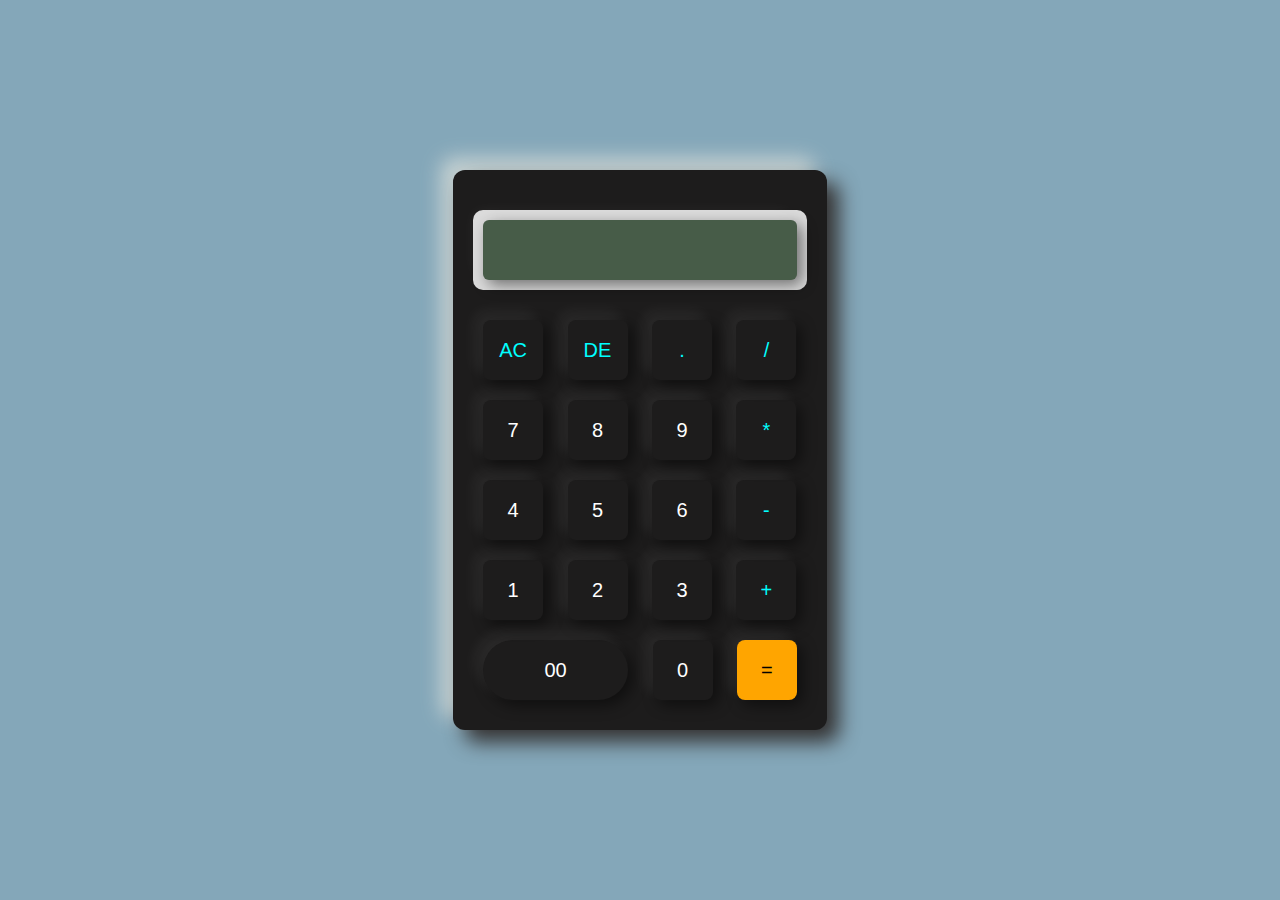
<file: Self_madePROJECT_04/index.html>
<!DOCTYPE html>
<html lang="en">

<head>
    <meta charset="UTF-8">
    <meta name="viewport" content="width=device-width, initial-scale=1.0">
    <title>calculator</title>
    <style>
        * {
            margin: 0;
            padding: 0;
            font-family: Arial, Helvetica, sans-serif;
            box-sizing: border-box;
        }

        .container {
            width: 100%;
            height: 100vh;
            background: #84a7b9;
            display: flex;
            justify-content: center;
            align-items: center;
        }

        .calculator {
            background: rgb(29, 28, 28);
            padding: 20PX;
            border-radius: 12PX;
            box-shadow: 12px 12px 20px rgb(53, 51, 51), -12px -12px 20px rgb(200, 211, 211);
        }

        #screen {
            border: none;
            outline: none;
            background: #475c48;
            color: black;
            flex: 1;
            padding: .5em;
            border-radius: 6px;
            box-shadow: inset 8px 8px 8px #cbced1, inset -8px -8px -8px #cbced1;

        }

        .calculator form input {
            border: 0;
            outline: 0;
            width: 60px;
            height: 60px;
            border-radius: 8px;
            box-shadow: -8px -8px 15px rgba(255, 255, 255, 0.068), 5px 5px 15px rgba(0, 0, 0, 0.493);
            background: transparent;
            font-size: 20px;
            color: #fff;
            cursor: pointer;
            margin: 10px;
        }

        .display {
            display: flex;
            justify-content: flex-end;
            margin: 20px 0;
            border-radius: 10px;
            background-color: rgba(255, 255, 255, 0.842);
        }

        form .display input {
            color: black;
            text-align: right;
            flex: 1;
            font-size: 45px;
            font-family: 'Lucida Sans', 'Lucida Sans Regular', 'Lucida Grande', 'Lucida Sans Unicode', Geneva, Verdana, sans-serif;
        }

        form input.O {
            width: 145px;
            border-radius: 30px;
        }

        form input.line1 {
            color: aqua;
        }
    </style>
</head>

<body>

    <div class="container">
        <div class="calculator">
            <form>
                <div class="display">
                    <input id="screen" type="text" name="display">
                </div>
                <div>
                    <input type="button" value="AC" onclick="display.value = '' " class="line1">
                    <input type="button" value="DE" onclick="display.value = display.value.toString().slice(0,-1)"
                        class="line1">
                    <input type="button" value="." onclick="display.value += '.' " class="line1">
                    <input type="button" value="/" onclick="display.value += '/' " class="line1">
                </div>
                <div>
                    <input type="button" value="7" onclick="display.value += '7' ">
                    <input type="button" value="8" onclick="display.value += '8' ">
                    <input type="button" value="9" onclick="display.value += '9' ">
                    <input type="button" value="*" onclick="display.value += '*' " class="line1">
                </div>
                <div>
                    <input type="button" value="4" onclick="display.value += '4' ">
                    <input type="button" value="5" onclick="display.value += '5' ">
                    <input type="button" value="6" onclick="display.value += '6' ">
                    <input type="button" value="-" onclick="display.value += '-' " class="line1">
                </div>
                <div>
                    <input type="button" value="1" onclick="display.value += '1' ">
                    <input type="button" value="2" onclick="display.value += '2' ">
                    <input type="button" value="3" onclick="display.value += '3' ">
                    <input type="button" value="+" onclick="display.value += '+' " class="line1">
                </div>
                <div>
                    <input class="O" type="button" value="00" onclick="display.value += '00' ">
                    <input type="button" value="0" onclick="display.value += '0' ">
                    <input type="button" value="=" onclick="display.value = eval(display.value)" class="eqaul"
                        style="background-color: orange; color: black; ">
                </div>
            </form>
        </div>
    </div>
</body>

</html>
</file>
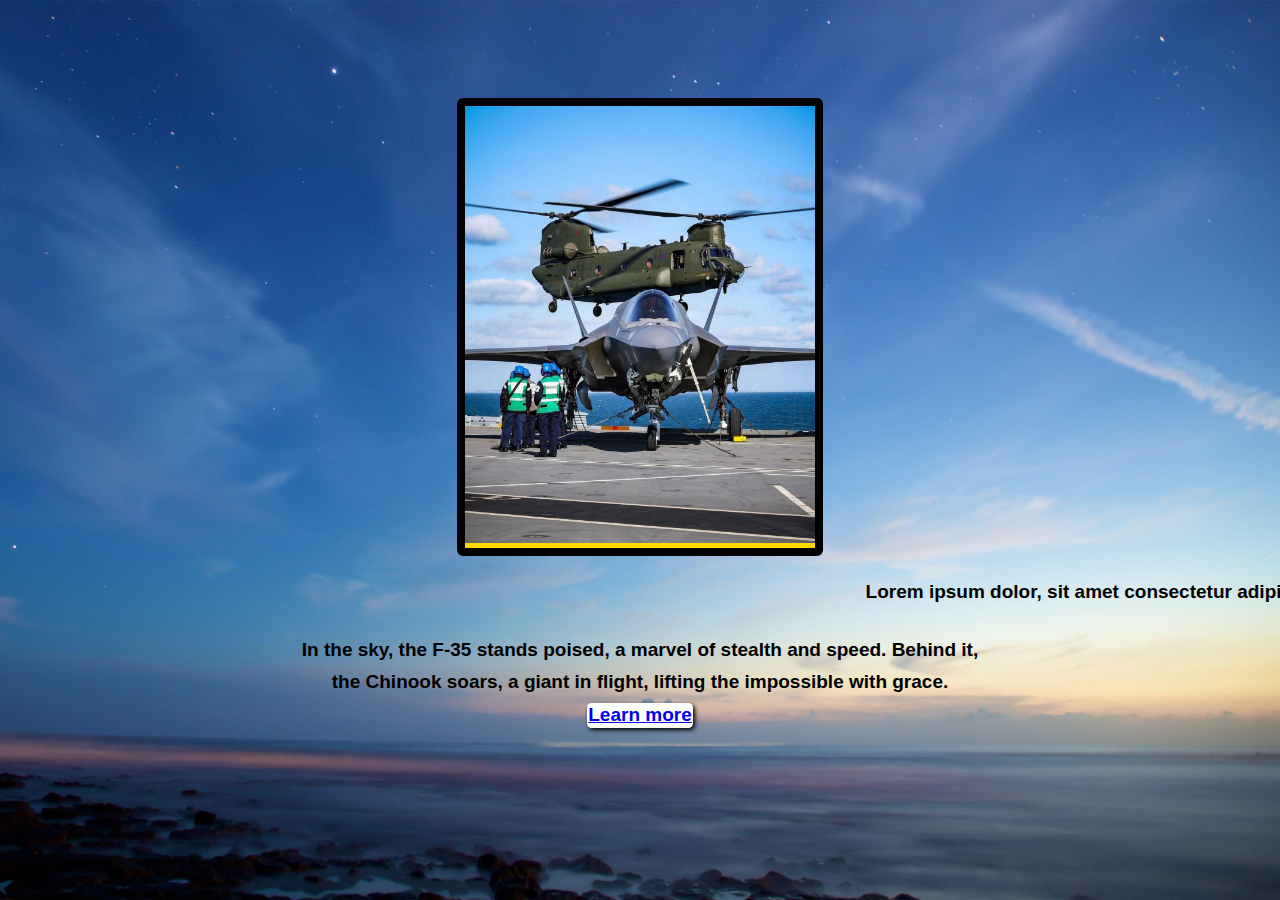
<file: EasyTask_01/01_Index.html>
<!DOCTYPE html>
<html lang="en">

<head>
    <meta charset="UTF-8">
    <meta name="viewport" content="width=device-width, initial-scale=1.0">
    <title>Document</title>

    <link rel="stylesheet" href="01_style.css">
</head>

<body background="./398877.jpg">
    <div class="main">
        <div class="image">
            <img  class="img" src="./F35.jpg" width="350px" title="F-35 Lightning II" alt="">
        </div>
        <div class="h2" >
            <h4>Lorem ipsum dolor, sit amet consectetur adipisicing elit.</h4>
        </div>
        <span class="span" >In the sky, the F-35 stands poised, a marvel of stealth and speed. Behind it,</span>
        <span class="span" >the Chinook soars, a giant in flight,
            lifting the impossible with grace.</span>
        <span class="button"> <a href="https://www.lockheedmartin.com/en-us/products/f-35.html" target="_blank">Learn
                more</a> </span>
    </div>
</body>

</html>
</file>
<file: EasyTask_01/01_style.css>
.main {
    /* border: solid;
            border-width: 75px; */
    font-size: 19px;
    font-family: 'Lucida Sans', 'Lucida Sans Regular', 'Lucida Grande', 'Lucida Sans Unicode', Geneva, Verdana, sans-serif;
    font-weight: bold;
    height: 90vh;
    display: flex;
    flex-direction: column;
    justify-content: center;
    align-items: center;
}

.main span {
    margin-top: 10px;
}


.image {
    background-color: gold;
    border: solid;
    border-radius: 6px;
    border-width: 8px;
}

.button {
    background-color: rgb(254, 255, 255);
    padding: 1.5px;
    border-radius: 4.6px;
    font-weight: bold;
    box-shadow: 2px 2px 4px #000000;
    transition: tansform 0.2s, bacground-color 0.2s;
}

.button:hover {
    transform: scale(0.95);
    background-color: rgb(21, 73, 187);
    
}

body {
    background-repeat: no-repeat;
    background-position: center;
    background-size: cover;
    background-attachment: fixed;
}


@media(max-width:821px) {
    .main {
        position: relative;
        left: 72px;
        width: 80%;

    }

    .span {
        position: relative;
        left: 22px;
        font-size: x-large;
    }

    .img {
        width: 500px;
    }

    .button {
        font-size: x-large;
    }
}
.h2{
    position: relative;
    left: 480px;
    bottom: ;
}
</file>
